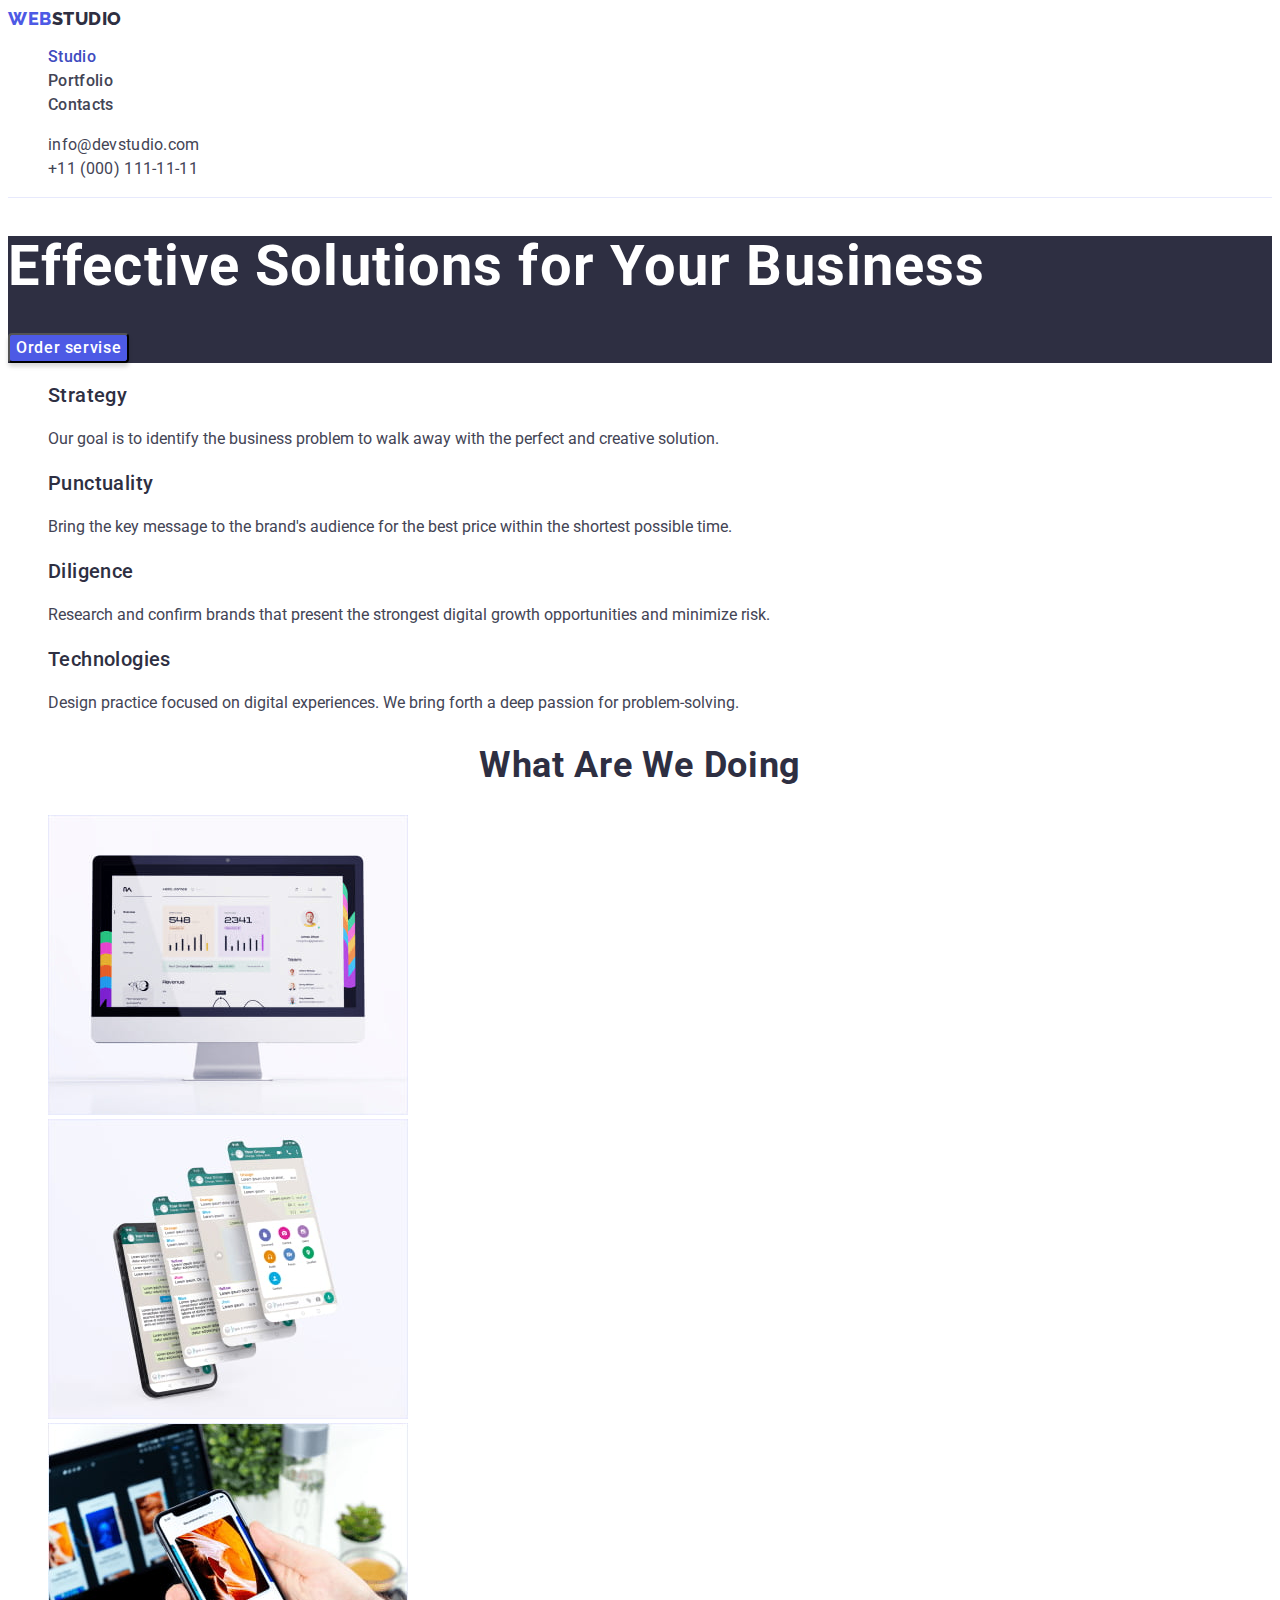
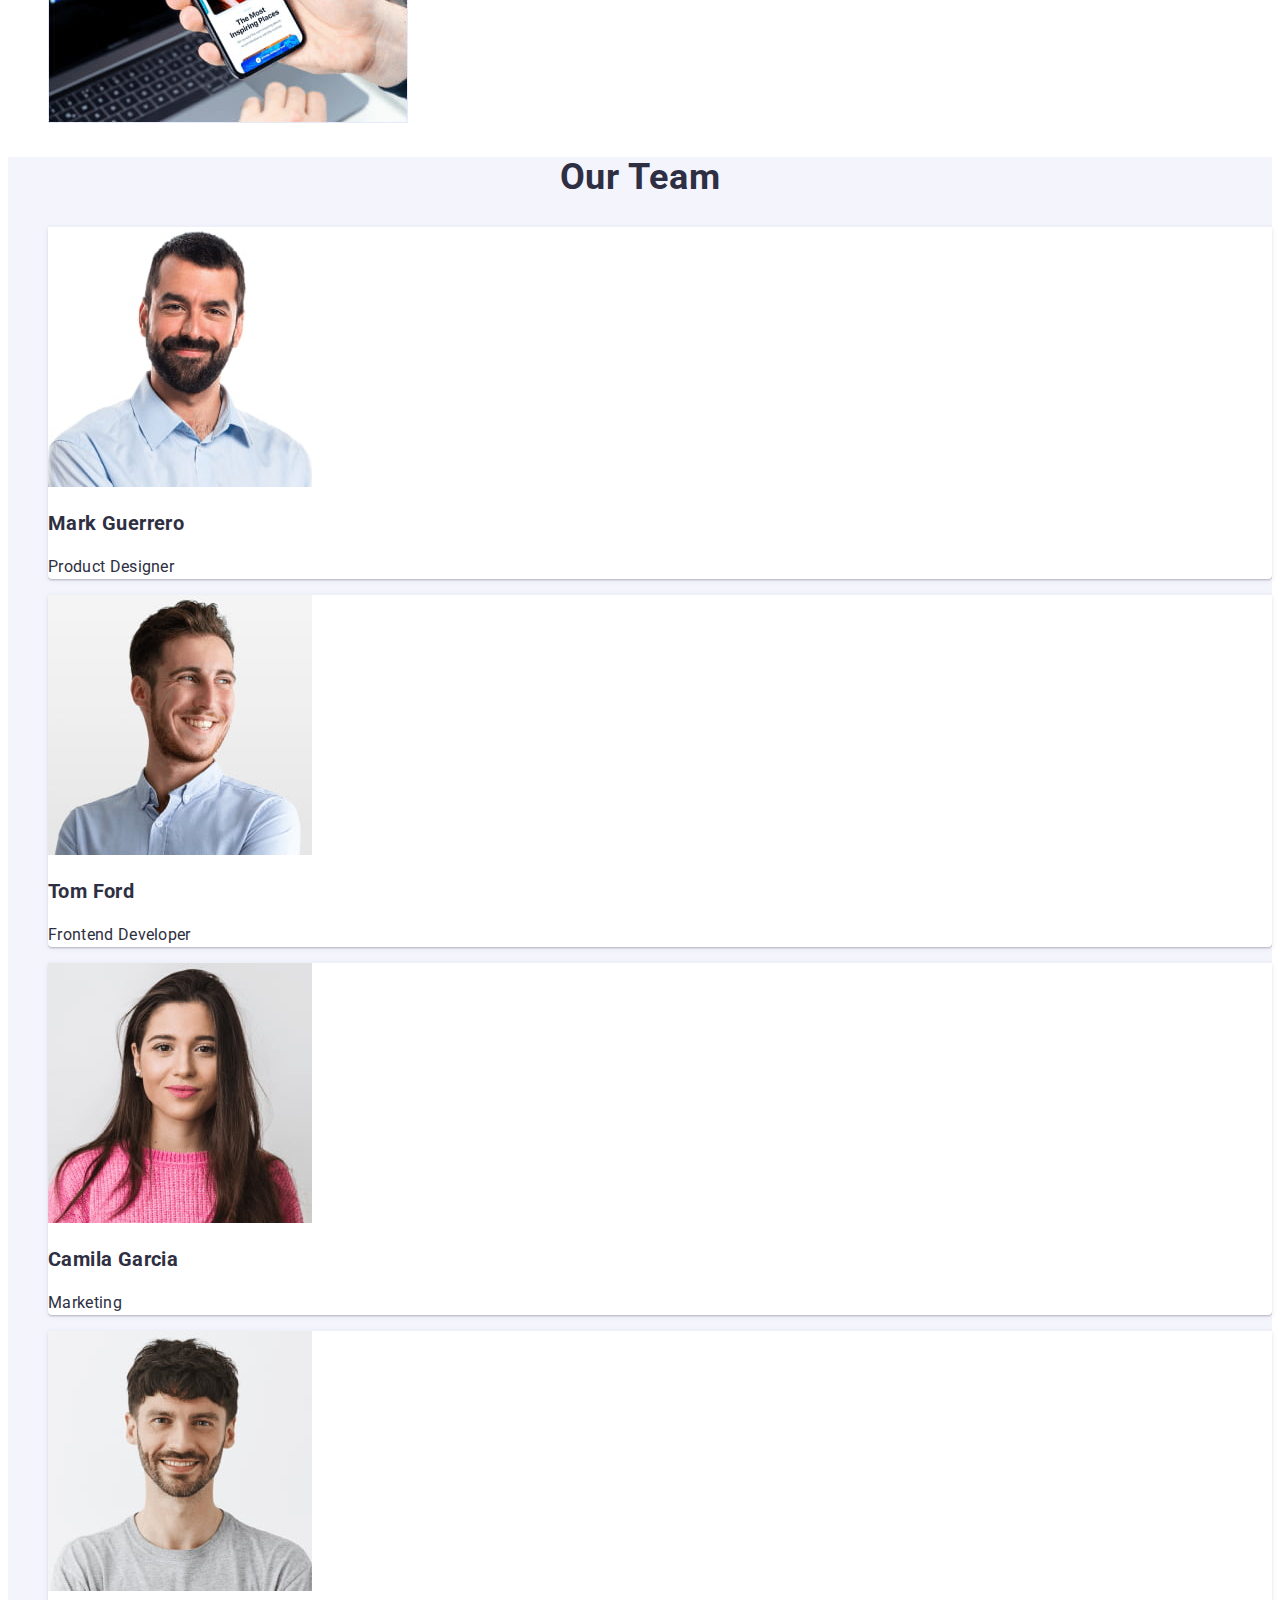
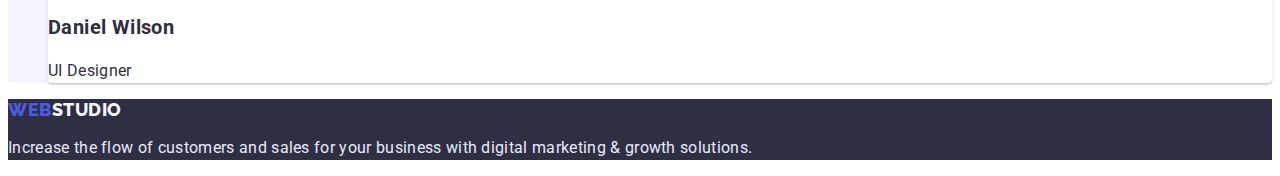
<file: index.html>
<!DOCTYPE html>
<html lang="en">
  <head>
    <meta charset="UTF-8" />
    <meta http-equiv="X-UA-Compatible" content="IE=edge" />
    <meta name="viewport" content="width=device-width, initial-scale=1.0" />
    <meta name="description" content="Effective Solutions for Your Business" />
    <title>Web Studio</title>
    <link rel="preconnect" href="https://fonts.googleapis.com" />
    <link rel="preconnect" href="https://fonts.gstatic.com" crossorigin />
    <link
      href="https://fonts.googleapis.com/css2?family=Raleway:wght@800&family=Roboto:wght@400;500;700;900&display=swap"
      rel="stylesheet"
    />
    <link rel="stylesheet" href="./css/styles.css" />
  </head>
  <body>
    <!-- Header -->
    <header class="header">
      <nav>
        <a class="link logo" href="./index.html"
          ><span class="beginning-logo">Web</span>Studio</a
        >
        <ul class="list-style">
          <li><a class="link navigation active-link" href="">Studio</a></li>
          <li>
            <a class="link navigation" href="./portfolio.html">Portfolio</a>
          </li>
          <li><a class="link navigation" href="">Contacts</a></li>
        </ul>
      </nav>
      <address>
        <ul class="list-style">
          <li>
            <a class="link header-link" href="mailto:info@devstudio.com"
              >info@devstudio.com</a
            >
          </li>
          <li>
            <a class="link header-link" href="tel:+110001111111"
              >+11 (000) 111-11-11</a
            >
          </li>
        </ul>
      </address>
    </header>

    <main>
      <!-- Hero image -->
      <section class="hero-section">
        <h1 class="hero-headline">Effective Solutions for Your Business</h1>
        <button type="button" class="service-btn">Order servise</button>
      </section>

      <!-- Section 1 -->
      <section>
        <h2 hidden>Our advantages</h2>
        <ul class="list-style">
          <li>
            <h3 class="subtitle">Strategy</h3>
            <p class="text">
              Our goal is to identify the business problem to walk away with the
              perfect and creative solution.
            </p>
          </li>
          <li>
            <h3 class="subtitle">Punctuality</h3>
            <p class="text">
              Bring the key message to the brand's audience for the best price
              within the shortest possible time.
            </p>
          </li>
          <li>
            <h3 class="subtitle">Diligence</h3>
            <p class="text">
              Research and confirm brands that present the strongest digital
              growth opportunities and minimize risk.
            </p>
          </li>
          <li>
            <h3 class="subtitle">Technologies</h3>
            <p class="text">
              Design practice focused on digital experiences. We bring forth a
              deep passion for problem-solving.
            </p>
          </li>
        </ul>
      </section>

      <!-- Section 2 -->
      <section>
        <h2 class="title">What are we doing</h2>
        <ul class="list-style">
          <li>
            <img
              src="./images/work1.jpg"
              alt="A computer monitor"
              width="360"
              height="300"
            />
          </li>
          <li>
            <img
              src="./images/work2.jpg"
              alt="A phone app"
              width="360"
              height="300"
            />
          </li>
          <li>
            <img
              src="./images/work3.jpg"
              alt="A laptop and a phone"
              width="360"
              height="300"
            />
          </li>
        </ul>
      </section>

      <!-- Section 3 -->
      <section class="workers-section">
        <h2 class="title">Our Team</h2>
        <ul class="list-style">
          <li class="list-bg">
            <img
              src="./images/teamcard1.jpg"
              alt="A man with a beard"
              width="264"
              height="260"
            />
            <h3 class="name">Mark Guerrero</h3>
            <p class="position">Product Designer</p>
          </li>
          <li class="list-bg">
            <img
              src="./images/teamcard2.jpg"
              alt="A smiling man"
              width="264"
              height="260"
            />
            <h3 class="name">Tom Ford</h3>
            <p class="position">Frontend Developer</p>
          </li>
          <li class="list-bg">
            <img
              src="./images/teamcard3.jpg"
              alt="A woman with long browm hair"
              width="264"
              height="260"
            />
            <h3 class="name">Camila Garcia</h3>
            <p class="position">Marketing</p>
          </li>
          <li class="list-bg">
            <img
              src="./images/teamcard4.jpg"
              alt="A man with brown hair"
              width="264"
              height="260"
            />
            <h3 class="name">Daniel Wilson</h3>
            <p class="position">UI Designer</p>
          </li>
        </ul>
      </section>
    </main>

    <!-- Footer -->

    <footer class="footer">
      <a class="link logo" href="./index.html"
        ><span class="beginning-logo">Web</span
        ><span class="footer-logo">Studio</span></a
      >
      <p class="footer-text">
        Increase the flow of customers and sales for your business with digital
        marketing & growth solutions.
      </p>
    </footer>
  </body>
</html>
</file>
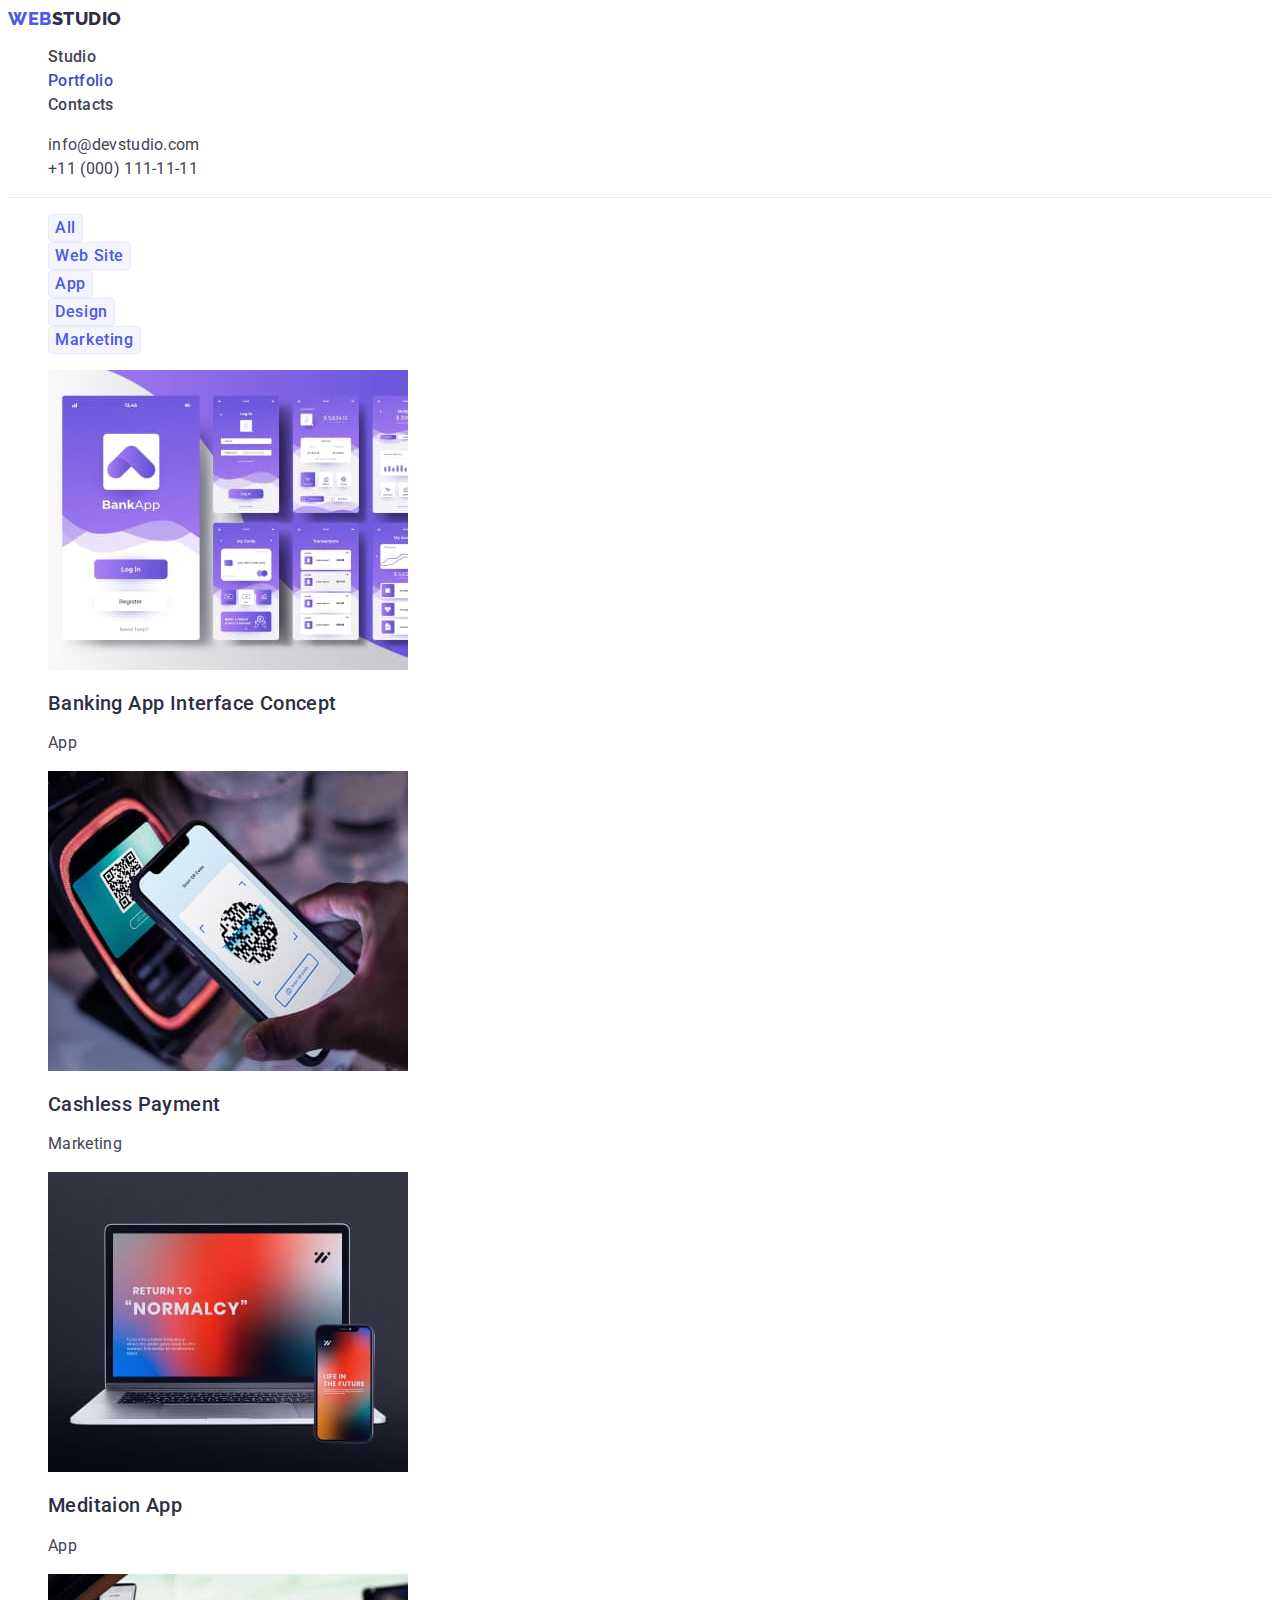
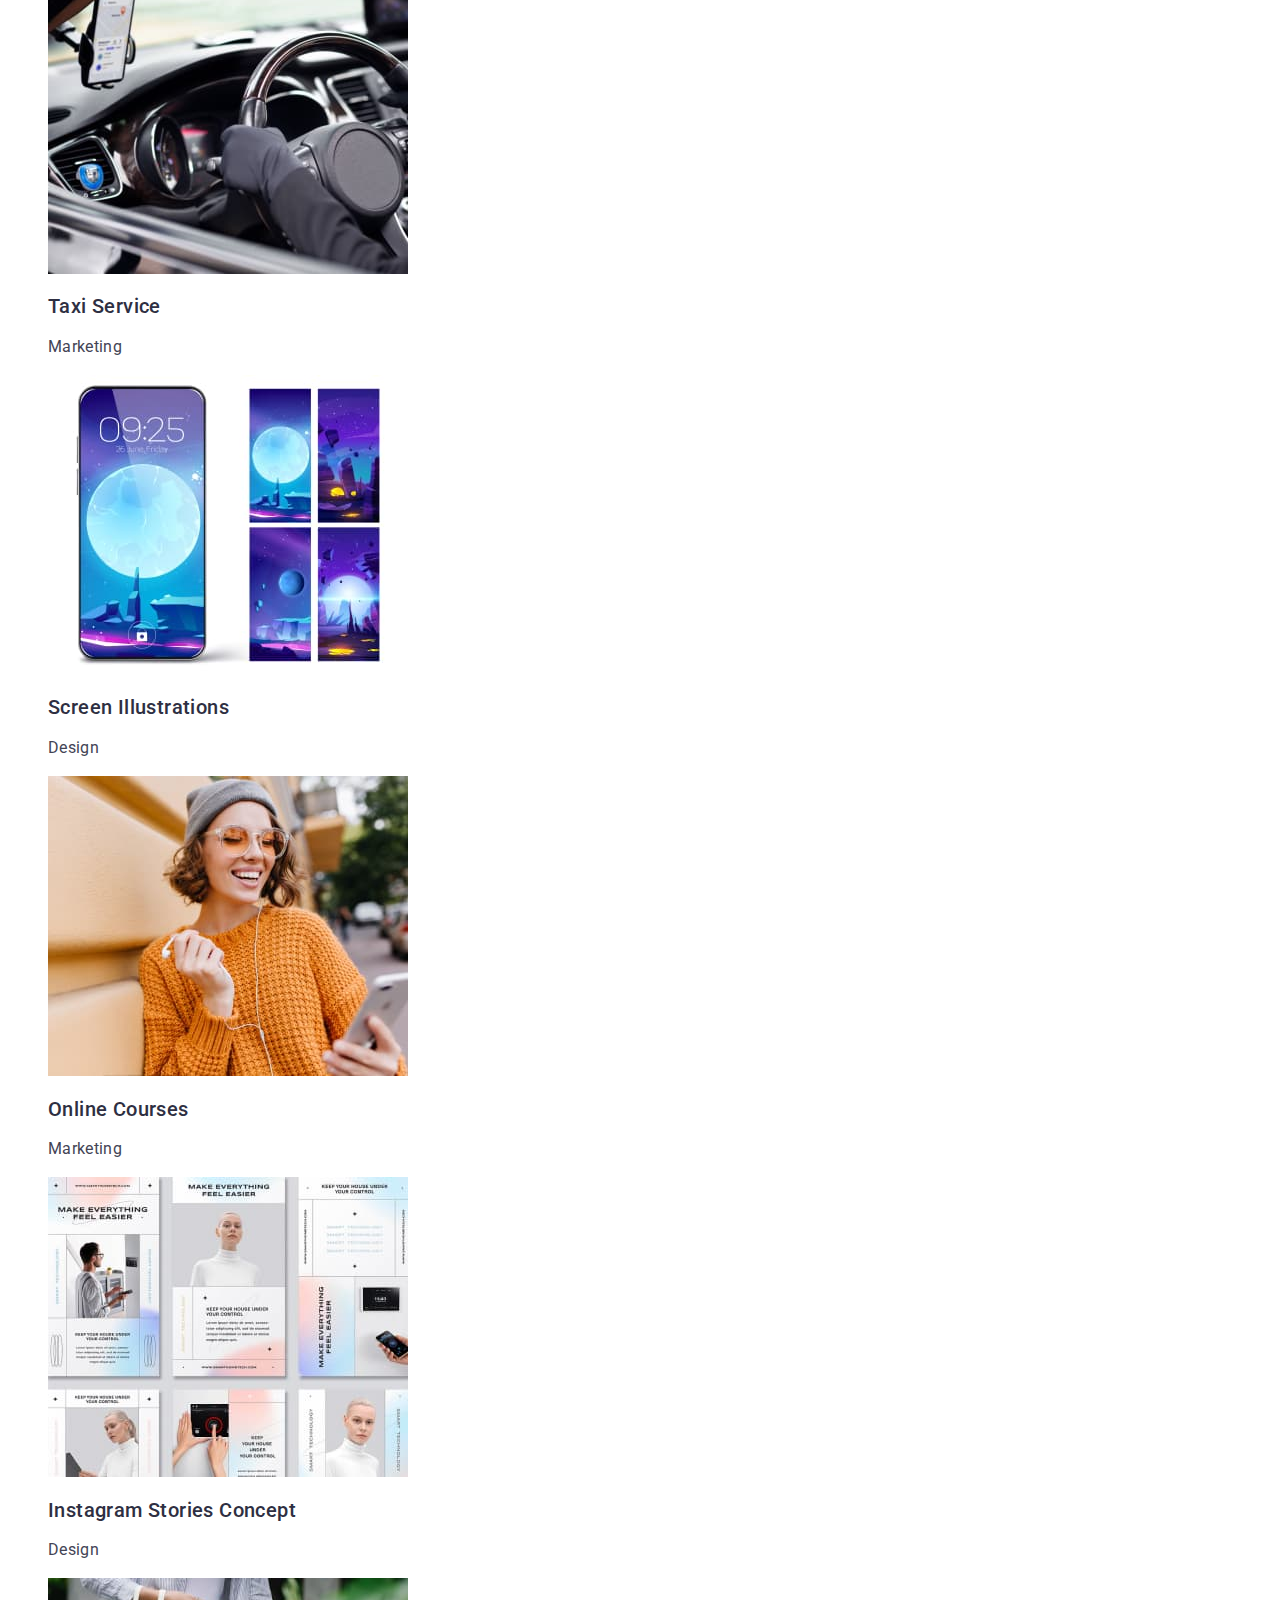
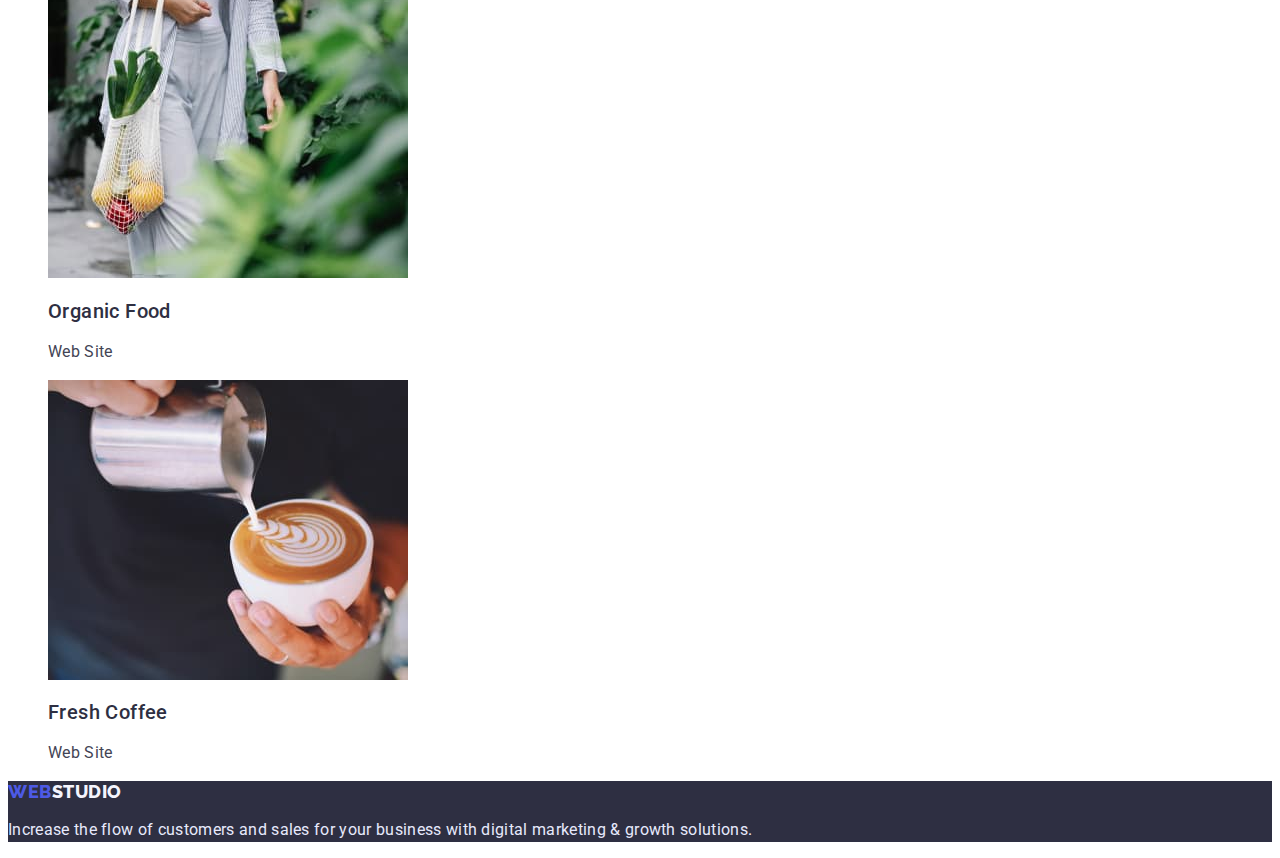
<file: portfolio.html>
<!DOCTYPE html>
<html lang="en">
  <head>
    <meta charset="UTF-8" />
    <meta http-equiv="X-UA-Compatible" content="IE=edge" />
    <meta name="viewport" content="width=device-width, initial-scale=1.0" />
    <title>Portfolio</title>
    <link rel="preconnect" href="https://fonts.googleapis.com" />
    <link rel="preconnect" href="https://fonts.gstatic.com" crossorigin />
    <link
      href="https://fonts.googleapis.com/css2?family=Raleway:wght@800&family=Roboto:wght@400;500;700;900&display=swap"
      rel="stylesheet"
    />
    <link rel="stylesheet" href="./css/styles.css" />
  </head>
  <body>
    <!-- Header -->
    <header class="header">
      <nav>
        <a class="link logo" href="./index.html"
          ><span class="beginning-logo">Web</span>Studio</a
        >
        <ul class="list-style">
          <li><a class="link navigation" href="./index.html">Studio</a></li>
          <li>
            <a class="link navigation active-link" href="./portfolio.html"
              >Portfolio</a
            >
          </li>
          <li><a class="link navigation" href="">Contacts</a></li>
        </ul>
      </nav>
      <address>
        <ul class="list-style">
          <li>
            <a class="link header-link" href="mailto:info@devstudio.com"
              >info@devstudio.com</a
            >
          </li>
          <li>
            <a class="link header-link" href="tel:+110001111111"
              >+11 (000) 111-11-11</a
            >
          </li>
        </ul>
      </address>
    </header>

    <main>
      <section>
        <!--Filters-->
        <h1 hidden>Filters</h1>
        <ul class="list-style">
          <li><button type="button" class="filter-button">All</button></li>
          <li><button type="button" class="filter-button">Web Site</button></li>
          <li><button type="button" class="filter-button">App</button></li>
          <li><button type="button" class="filter-button">Design</button></li>
          <li>
            <button type="button" class="filter-button">Marketing</button>
          </li>
        </ul>

        <!--Row 1-->
        <ul class="list-style">
          <li>
            <img
              src="./images/project_card_1.jpg"
              alt="A banking app interface"
              width="360"
              height="300"
            />
            <h2 class="projects">Banking App Interface Concept</h2>
            <p class="project-desc">App</p>
          </li>
          <li>
            <img
              src="./images/project_card_2.jpg"
              alt="A cashless payment by phone"
              width="360"
              height="300"
            />
            <h2 class="projects">Cashless Payment</h2>
            <p class="project-desc">Marketing</p>
          </li>
          <li>
            <img
              src="./images/project_card_3.jpg"
              alt="A laptop and a phone"
              width="360"
              height="300"
            />
            <h2 class="projects">Meditaion App</h2>
            <p class="project-desc">App</p>
          </li>

          <!--Row 2-->
          <li>
            <img
              src="./images/project_card_4.jpg"
              alt="A black steering wheel in the car interior"
              width="360"
              height="300"
            />
            <h2 class="projects">Taxi Service</h2>
            <p class="project-desc">Marketing</p>
          </li>
          <li>
            <img
              src="./images/project_card_5.jpg"
              alt="A smartphone with different screen illustrations options"
              width="360"
              height="300"
            />
            <h2 class="projects">Screen Illustrations</h2>
            <p class="project-desc">Design</p>
          </li>
          <li>
            <img
              src="./images/project_card_6.jpg"
              alt="A smiling woman with glasses and headphones"
              width="360"
              height="300"
            />
            <h2 class="projects">Online Courses</h2>
            <p class="project-desc">Marketing</p>
          </li>

          <!--Row 3-->
          <li>
            <img
              src="./images/project_card_7.jpg"
              alt="Different web pages"
              width="360"
              height="300"
            />
            <h2 class="projects">Instagram Stories Concept</h2>
            <p class="project-desc">Design</p>
          </li>

          <li>
            <img
              src="./images/project_card_8.jpg"
              alt="A bag with fruits and vegetables"
              width="360"
              height="300"
            />
            <h2 class="projects">Organic Food</h2>
            <p class="project-desc">Web Site</p>
          </li>
          <li>
            <img
              src="./images/project_card_9.jpg"
              alt="A cup of coffee"
              width="360"
              height="300"
            />
            <h2 class="projects">Fresh Coffee</h2>
            <p class="project-desc">Web Site</p>
          </li>
        </ul>
      </section>
    </main>

    <!-- Footer -->

    <footer class="footer">
      <a class="link logo" href="./index.html"
        ><span class="beginning-logo">Web</span
        ><span class="footer-logo">Studio</span></a
      >
      <p class="footer-text">
        Increase the flow of customers and sales for your business with digital
        marketing & growth solutions.
      </p>
    </footer>
  </body>
</html>
</file>
<file: css/styles.css>
:root {
  /* Text colors */
  --primary-txt-color: #2e2f42;
  --secondary-txt-color: #434455;
  --tertiary-txt-color: #ffffff;
  --accent-txt-color: #404bbf;
  --logo-txt-color: #4d5ae5;
  --footer-txt-color: #f4f4fd;
  --second-footer-txt-color: #e7e9fc;

  /* Bg colors */
  --primary-bg-color: #2e2f42;
  --secondary-bg-color: #e5e5e5;
  --tertiary-bg-color: #ffffff;
  --accent-bg-color: #404bbf;
  --order-button-bg-color: #4d5ae5;
  --button-section-bg-color: #f4f4fd;

  /* Others */
}

body {
  font-family: "Roboto", sans-serif;
  color: var(--primary-txt-color);
}

.link {
  text-decoration: none;
}

.list-style {
  list-style: none;
}

/*Header*/
.header {
  background: var(--tertiary-bg-color);
  border-bottom: 1px solid #e7e9fc;
}
.logo {
  font-family: "Raleway";
  font-weight: 800;
  font-size: 18px;
  line-height: calc(21 / 18);
  letter-spacing: 0.03em;
  text-transform: uppercase;
  color: var(--primary-txt-color);
}
.beginning-logo {
  color: var(--logo-txt-color);
}

.navigation {
  font-weight: 500;
  font-size: 16px;
  line-height: calc(24 / 16);
  letter-spacing: 0.02em;
  color: var(--secondary-txt-color);
}

.navigation:hover,
.navigation:focus {
  color: var(--accent-txt-color);
}
.active-link {
  color: var(--accent-txt-color);
}
.header-link {
  font-style: normal;
  font-size: 16px;
  line-height: calc(24 / 16);
  letter-spacing: 0.02em;
  color: var(--secondary-txt-color);
}
.header-link:hover,
.header-link:focus {
  color: var(--accent-txt-color);
}
/*Hero section*/

.hero-headline {
  font-size: 56px;
  line-height: calc(60 / 56);
  letter-spacing: 0.02em;
  color: var(--tertiary-txt-color);
}

.hero-section {
  background-color: var(--primary-bg-color);
}

.service-btn {
  background: var(--order-button-bg-color);
  box-shadow: 0px 4px 4px rgba(0, 0, 0, 0.15);
  border-radius: 4px;
  font-family: inherit;
  font-weight: 500;
  font-size: 16px;
  line-height: calc(24 / 16);
  letter-spacing: 0.04em;
  color: var(--tertiary-txt-color);
  cursor: pointer;
}
.service-btn:hover,
.service-btn:focus {
  background-color: var(--accent-bg-color);
}

/* Section 1*/

.subtitle {
  font-weight: 500;
  font-size: 20px;
  line-height: calc(24 / 20);
  letter-spacing: 0.02em;
  color: var(--primary-txt-color);
}

.text {
  font-size: 16px;
  line-height: calc(24 / 16);
  color: var(--secondary-txt-color);
}

/* Section 2*/
.title {
  left: 559px;
  top: 1016px;
  font-size: 36px;
  line-height: calc(40 / 36);
  text-align: center;
  letter-spacing: 0.02em;
  text-transform: capitalize;
  color: var(--primary-txt-color);
}

/*Section 3*/
.workers-section {
  background-color: var(--button-section-bg-color);
}
.list-bg {
  background: var(--tertiary-bg-color);
  box-shadow: 0px 1px 6px rgba(46, 47, 66, 0.08),
    0px 1px 1px rgba(46, 47, 66, 0.16), 0px 2px 1px rgba(46, 47, 66, 0.08);
  border-radius: 0px 0px 4px 4px;
}
.name {
  font-size: 20px;
  line-height: calc(24 / 20);
  color: var(--primary-txt-color);
  letter-spacing: 0.02em;
}

.position {
  font-size: 16px;
  line-height: calc(24 / 16);
  letter-spacing: 0.02em;
}

/*Filters*/

.filter-button {
  background-color: var(--button-section-bg-color);
  border: 1px solid #e7e9fc;
  border-radius: 4px;
  font-family: inherit;
  font-weight: 500;
  font-size: 16px;
  line-height: calc(24 / 16);
  letter-spacing: 0.04em;
  color: var(--logo-txt-color);
  cursor: pointer;
}

.filter-button:hover,
.filter-button:focus {
  background: var(--accent-bg-color);
  box-shadow: 0px 3px 1px rgba(0, 0, 0, 0.1), 0px 2px 1px rgba(0, 0, 0, 0.08),
    0px 2px 2px rgba(0, 0, 0, 0.12);
  border-radius: 4px;
  color: var(--tertiary-txt-color);
}

/*Projects*/

.projects {
  font-weight: 500;
  font-size: 20px;
  line-height: calc(24 / 20);
  letter-spacing: 0.02em;
  color: var(--primary-txt-color);
}

.project-desc {
  font-size: 16px;
  line-height: calc(24 / 16);
  letter-spacing: 0.02em;
  color: var(--secondary-txt-color);
}

/*Footer*/

.footer {
  background-color: var(--primary-bg-color);
}

.footer-logo {
  color: var(--footer-txt-color);
}
.footer-text {
  font-size: 16px;
  line-height: calc(24 / 16);
  letter-spacing: 0.02em;
  color: var(--second-footer-txt-color);
}
</file>
